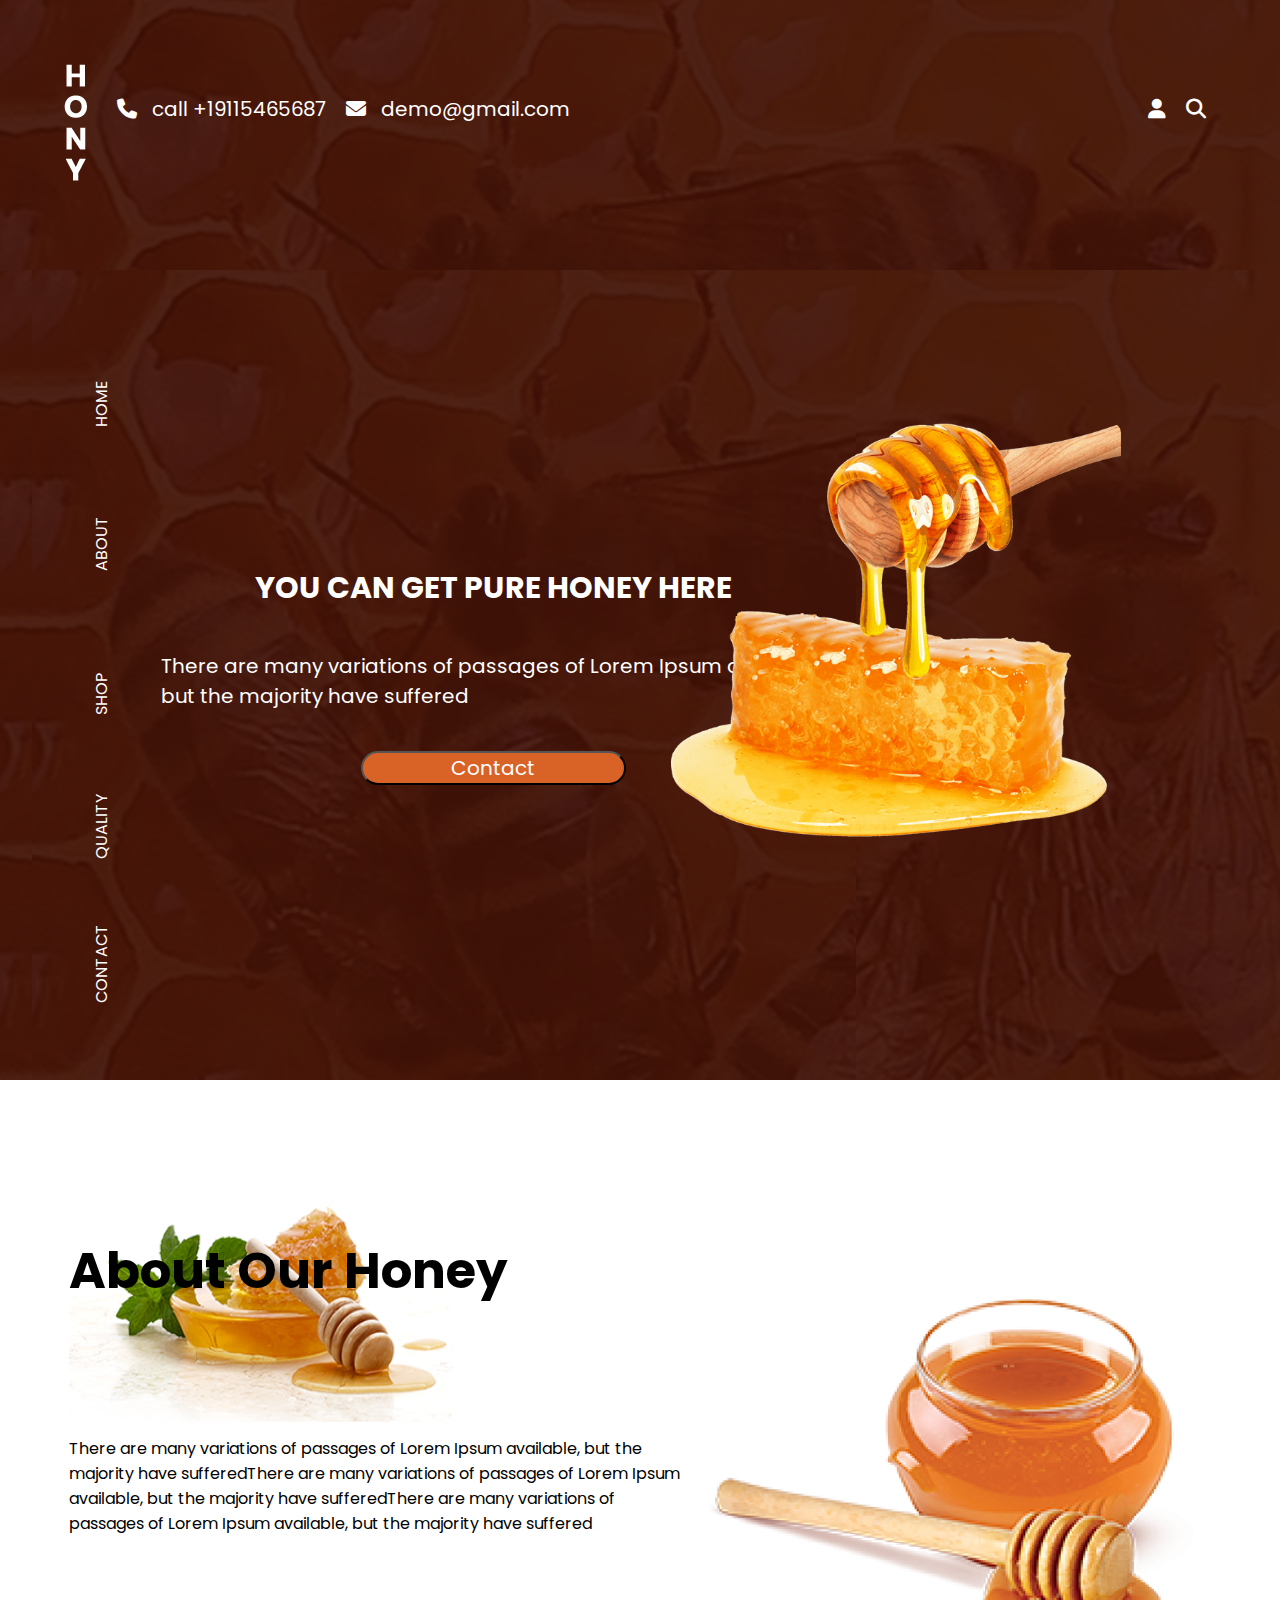
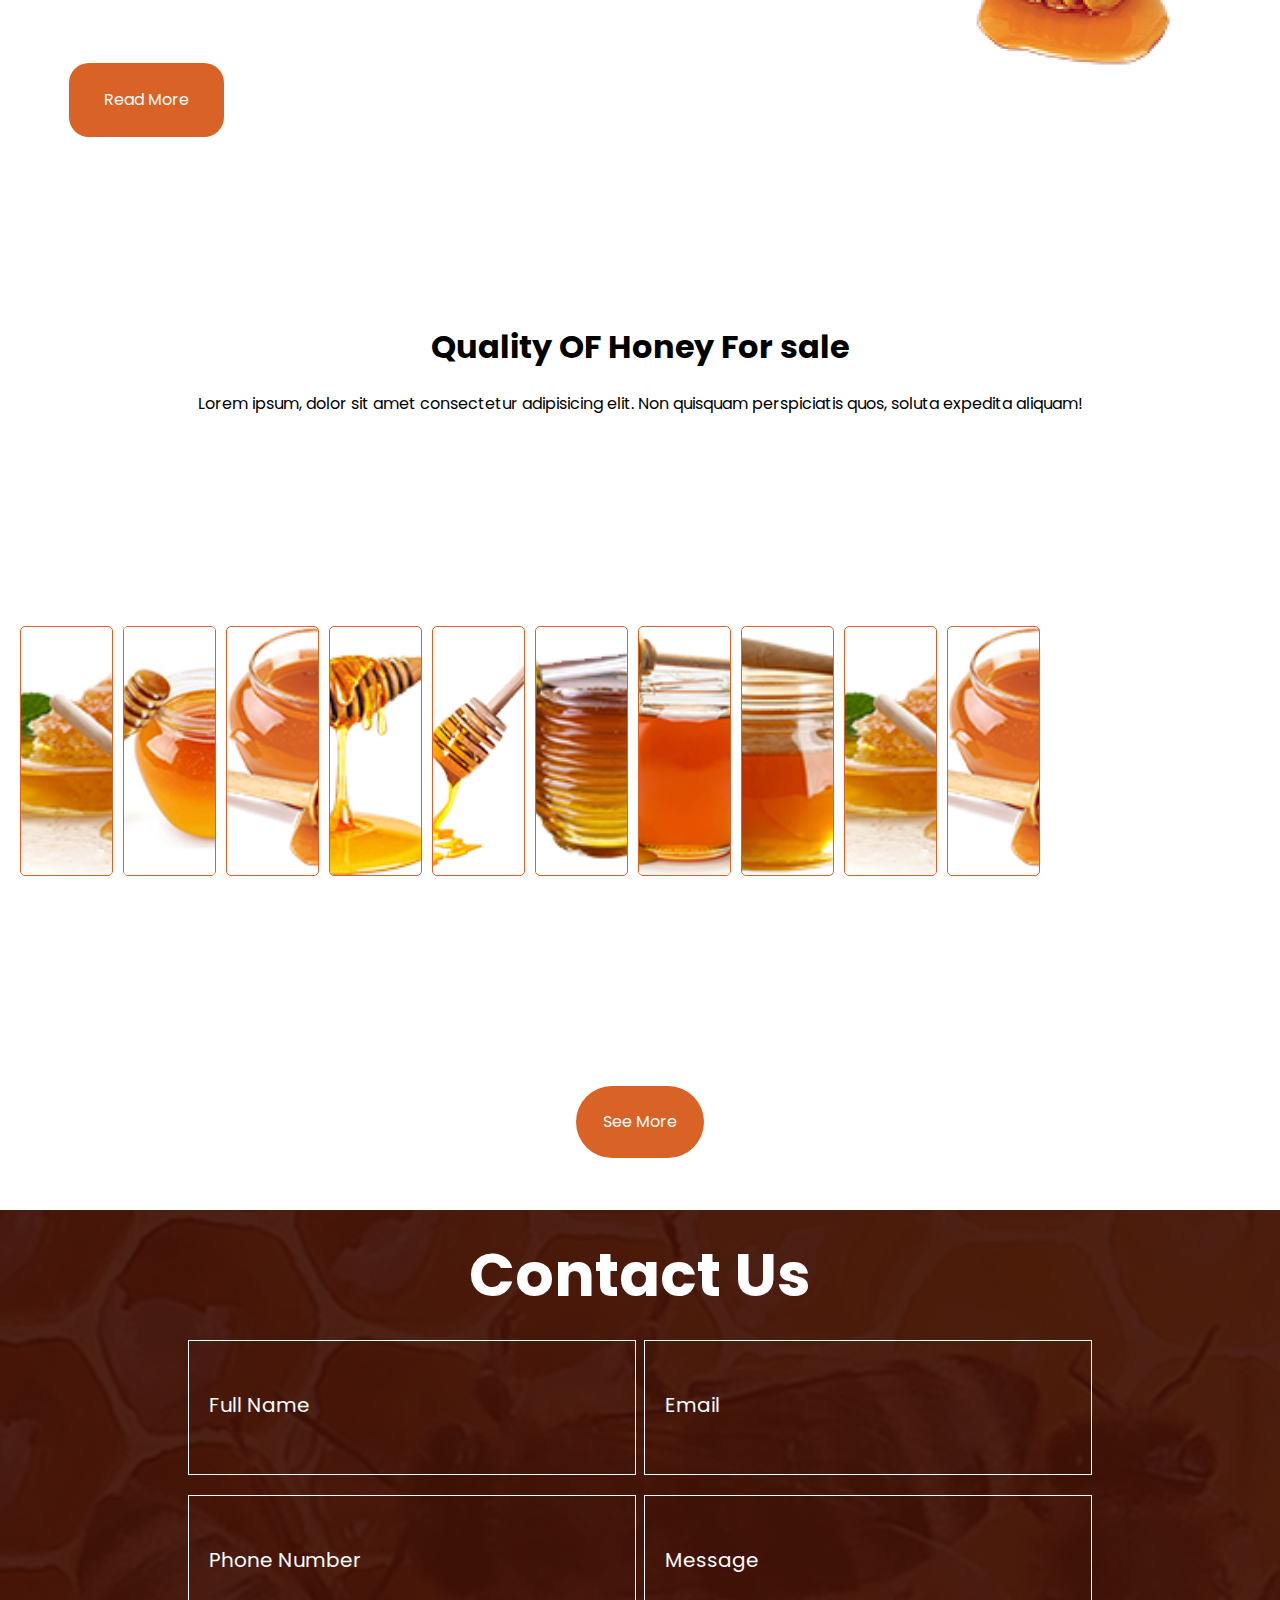
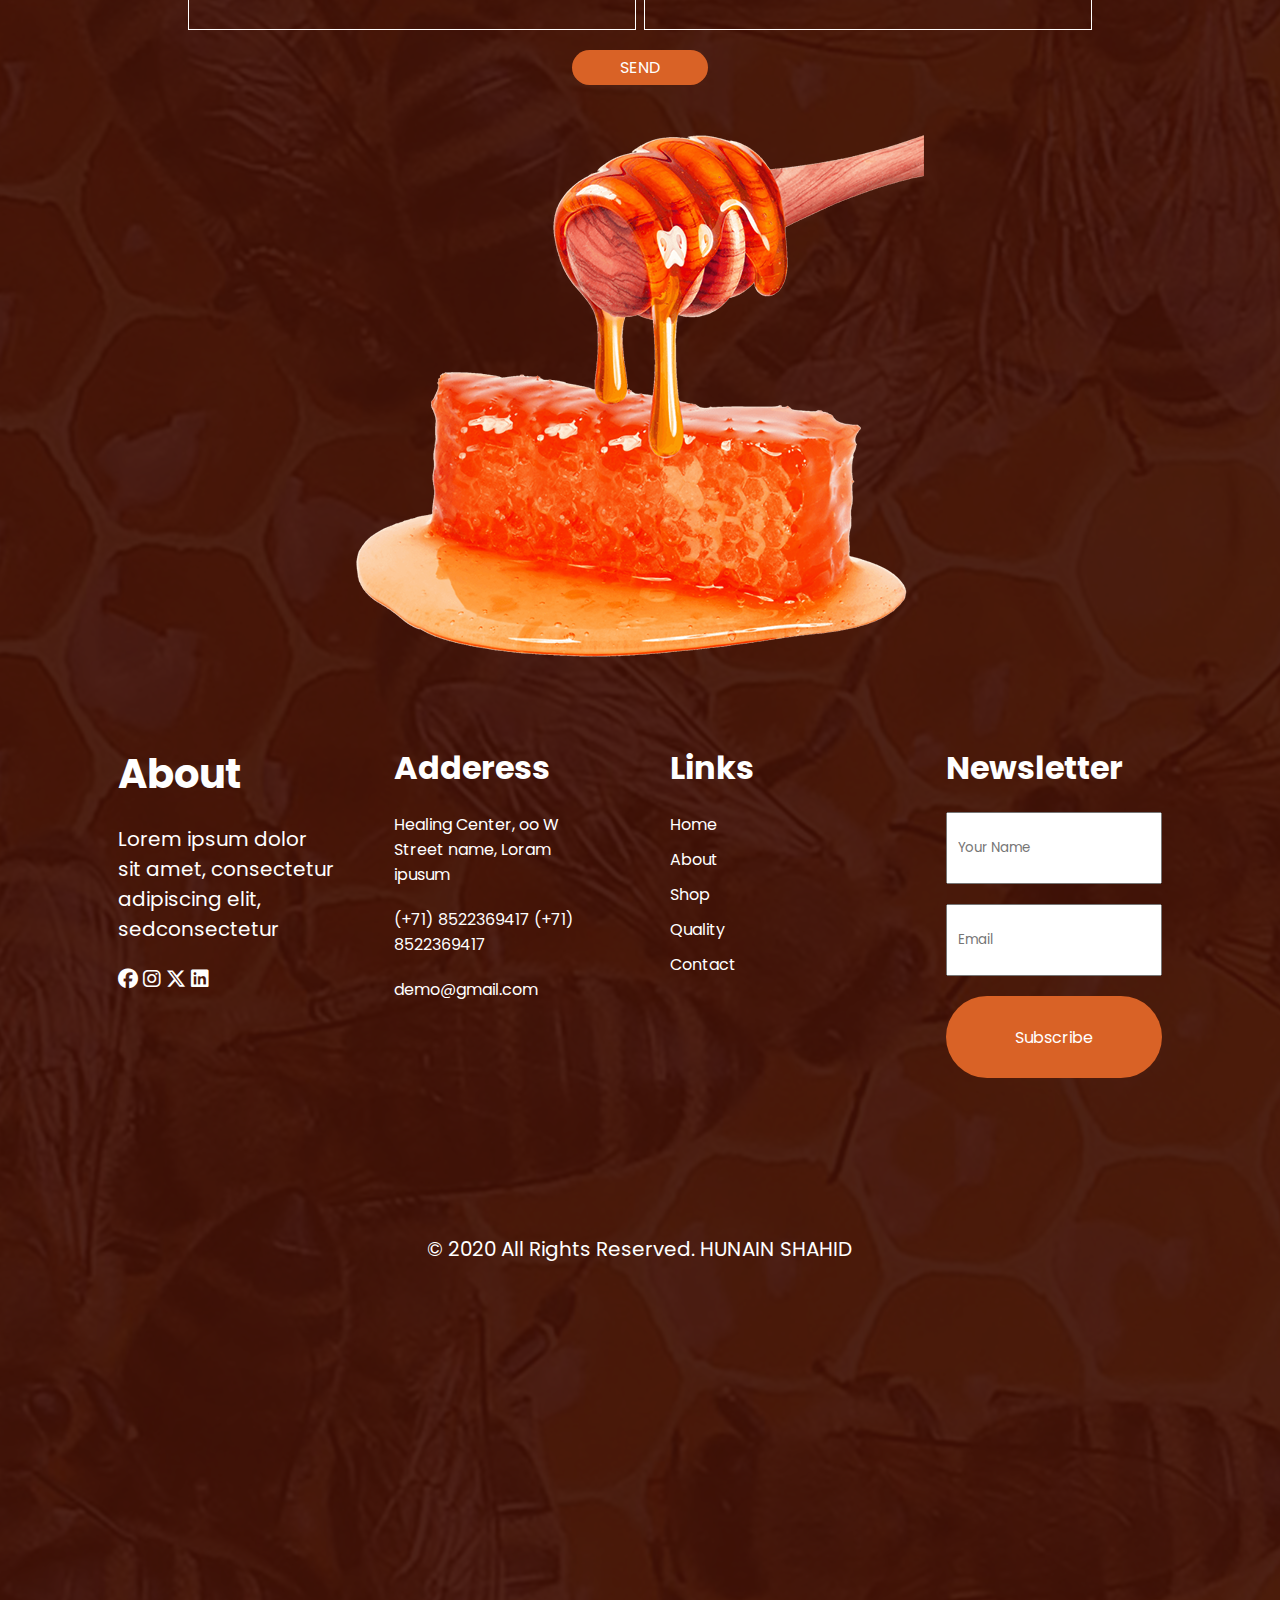
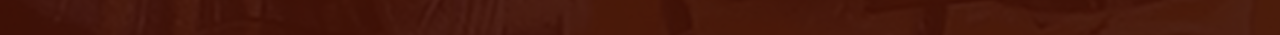
<file: index.html>
<!DOCTYPE html>
<html lang="en">

<head>
    <meta charset="UTF-8">
    <meta name="viewport" content="width=device-width, initial-scale=1.0">
    <title>HONEY</title>
    <link rel="stylesheet" href="https://cdnjs.cloudflare.com/ajax/libs/font-awesome/6.5.1/css/all.min.css">
    <link rel="preconnect" href="https://fonts.googleapis.com">
    <link rel="preconnect" href="https://fonts.gstatic.com" crossorigin>
    <link
        href="https://fonts.googleapis.com/css2?family=Poppins:ital,wght@0,100;0,200;0,300;0,400;0,500;0,600;0,700;0,800;0,900;1,100;1,200;1,300;1,400;1,500;1,600;1,700;1,800;1,900&display=swap"
        rel="stylesheet">
    <link rel="stylesheet" href="./style.css">
</head>

<body>
    <!-- nav -->
    <section class="nav">
        <div class="left">
            <img src="./images/logo.png" alt="">
        </div>
        <div class="right">
            <div class="idar">
                <p><i class="fa-solid fa-phone"></i>&nbsp; &nbsp;call +19115465687</p>
                <p> <i class="fa-solid fa-envelope"></i>&nbsp; &nbsp;demo@gmail.com</p>
            </div>
            <div class="udar">
                <i class="fa-solid fa-user"></i>
                <i class="fa-solid fa-magnifying-glass"></i>
            </div>
        </div>
    </section>
    <!-- header -->
    <section class="navbar">
        <div class="navbar">
            <div class="navb">
                <ul>
                    <li><a href="">HOME</a></li>
                    <li><a href="">ABOUT</a></li>
                    <li><a href="">SHOP</a></li>
                    <li><a href="">QUALITY</a></li>
                    <li><a href="">CONTACT</a></li>
                </ul>
            </div>
            <div class="content">
                <h2>YOU CAN GET PURE HONEY HERE</h2>
                <p>There are many variations of passages of Lorem Ipsum available, <br>but the majority have suffered
                </p>
                <button>Contact</button>
            </div>
        </div>
        <div class="slider">
            <div class="slider-area">
                <div class="img-area">
                    <img src="./images/banner_img.png">
                    <img src="./images/banner_img.png">
                    <img src="./images/banner_img.png">
                </div>
            </div>
        </div>
    </section>
    <!-- about -->
    <section class="about">
        <div class="about-left">
            <img src="./images/about_left.png" alt="">
            <h1>About Our Honey</h1>
            <p>There are many variations of passages of Lorem Ipsum available, but the majority have sufferedThere are
                many variations of passages of Lorem Ipsum available, but the majority have sufferedThere are many
                variations of passages of Lorem Ipsum available, but the majority have suffered</p>
            <button>Read More</button>
        </div>
        <div class="about-right">
            <img src="./images/about.png" alt="">
        </div>
    </section>
    <!-- quality -->
    <section class="quality">
        <h1>Quality OF Honey For sale</h1>
        <p>Lorem ipsum, dolor sit amet consectetur adipisicing elit. Non quisquam perspiciatis quos, soluta expedita
            aliquam!</p>
        <div class="quality-handle">
            <div class="qa-first">
                <img src="./images/quality1.png" alt="">
                <img src="./images/quality2.png" alt="">
                <img src="./images/quality3.png" alt="">
                <img src="./images/quality4.png" alt="">
                <img src="./images/quality5.png" alt="">
                <img src="./images/quality6.png" alt="">
                <img src="./images/quality7.png" alt="">
                <img src="./images/quality8.png" alt="">
                <img src="./images/quality1.png" alt="">
                <img src="./images/quality3.png" alt="">
            </div>
        </div>
        <button>See More</button>
    </section>
    <section class="contact">
        <div class="c-first">
            <h1>Contact Us</h1>
            <form>
                <div class="form-up">
                    <input type="text" placeholder="Full Name">
                    <input type="text" placeholder="Email">
                </div>
                <div class="form-down">
                    <input type="text" placeholder="Phone Number">
                    <input type="text" placeholder="Message">
                </div>
            </form>
            <button>SEND</button>
        </div>
        <div class="c-second">
            <img src="./images/./honet_img.png" alt="">
        </div>
        <div class="c-third">
            <div class="ft1 ft">
                <h1>About</h1>
                <p>Lorem ipsum dolor sit amet, consectetur adipiscing elit, sedconsectetur</p>
                <div class="icon">
                    <i class="fa-brands fa-facebook"></i>
                    <i class="fa-brands fa-instagram"></i>
                    <i class="fa-brands fa-x-twitter"></i>
                    <i class="fa-brands fa-linkedin"></i>
                </div>
            </div>
            <div class="ft2 ft">
                <h1>Adderess</h1>
                <p>Healing Center, oo W Street name,
                    Loram ipusum</p>
                <p>(+71) 8522369417
                    (+71) 8522369417</p>
                <p>demo@gmail.com</p>
            </div>
            <div class="ft3 ft">
                <h1>Links</h1>
                <ol>
                    <li>Home</li>
                    <li>About</li>
                    <li>Shop</li>
                    <li>Quality</li>
                    <li>Contact</li>
                    </0l>
            </div>
            <div class="ft4 ft">
                <h1>Newsletter</h1>
                <input type="text" placeholder="Your Name">
                <input type="text" placeholder="Email">
                <button>Subscribe</button>
            </div>
        </div>
        <div class="footer">
            <p>© 2020 All Rights Reserved. HUNAIN SHAHID</p>
        </div>
    </section>

</body>

</html>
</file>
<file: style.css>
* {
    margin: 0%;
    padding: 0%;
    box-sizing: border-box;
    font-family: "Poppins", sans-serif;
}

html,
body {
    height: 100%;
    width: 100%;
}

.nav {
    display: flex;
    gap: 20px;
    padding: 5%;
    background-image: url("./images/body_bg.png");
    /* background-repeat: no-repeat;
  background-size: cover; */
    color: white;
    font-size: 20px;
    height: 30vh;
}

.right {
    padding: 10px;
    width: 100%;
    height: 10vh;
    align-items: center;
    display: flex;
    justify-content: space-between;
}

.right>.idar {
    display: flex;
    gap: 20px;
}

.right>.udar {
    display: flex;
    gap: 20px;
}

.navbar {
    background-image: url("./images/body_bg.png");
}

.navbar {
    display: flex;
    align-items: center;
    height: 90vh;
    gap: 20px;
    font-size: 20px;
    padding: 2.5%;
}

ul {

    height: 80vh;
    list-style: none;
    display: flex;
    flex-direction: column;
    justify-content: space-around;


}

a {
    display: flex;
    color: white;
    font-size: 16px;
    text-decoration: none;
    rotate: 270deg;
}

.content {
    display: flex;
    flex-direction: column;
    align-items: center;
    justify-content: center;
    gap: 40px;
    color: white;
}

.content>button {
    background-color: #D96226;
    color: white;
    width: 40%;
    border-radius: 50px;
    height: 10%;
    font-size: 20px;
}

.content>button:hover {
    background-color: #000000;
    transition: .5s;
}

.slider-area {
    position: absolute;
    transform: translate(-50%, -50%);
    top: 70%;
    left: 70%;
    width: 50vmin;
    border-radius: 10px;
    overflow: hidden;
}

.img-area {
    width: 100%;
    display: flex;
    animation: animate 15s linear infinite;
}

.img-area img {
    max-width: 100%;
}

@keyframes animate {
    0% {
        transform: translateX(0);
    }

    25% {
        transform: translateX(0);
    }

    30% {
        transform: translateX(-100%);
    }

    50% {
        transform: translateX(-100%);
    }

    55% {
        transform: translateX(-200%);
    }

    75% {
        transform: translateX(-200%);
    }

    80% {
        transform: translateX(-300%);
    }

    100% {
        transform: translateX(-300%);
    }
}

.about {
    height: 90vh;
    width: 100%;
    display: flex;
    align-items: center;
    justify-content: center;
    gap: 10px;
    /* padding: 10px; */
    /* font-weight: 10px; */

}

.about-right {
    width: 40%;
}

.about-left {
    height: 70vh;
    width: 50%;
    display: flex;
    flex-direction: column;
    justify-content: space-around;
    padding: 10px;
    gap: 20px;
    position: relative;
}

.about-left>h1 {
    font-weight: 50px;
    font-size: 50px;
    background-repeat: no-repeat;
    background-size: cover;
}

.about-left>p {
    /* margin-bottom: 40px; */
}

.about-left>img {
    position: absolute;
    width: 60%;
    height: 40%;
    z-index: -1;
    top: 0;
}

.about-left>button {
    width: 25%;
    height: 12%;
    border-radius: 20px;
    border-style: none;
    padding: 5px;
    background-color: #D96226;
    font-size: 16px;
    color: white;
}

.quality {
    height: 100vh;
    display: flex;
    flex-direction: column;
    align-items: center;
    justify-content: center;
    gap: 20px;
    font-weight: 20px;
}

.quality-handle {
    display: flex;
    height: 70vh;
    align-items: center;
    padding: 20px;
}

.qa-first {
    display: flex;
    width: 30%;
    height: 250px;
    gap: 10px;
}

.qa-first>img {
    width: 25%;
    height: 250px;
    aspect-ratio: 1/1;
    object-fit: cover;
    border: 1.5px solid #d96226;
    border-radius: 5px;
    transition: ease 0.5s;

}

.qa-first>img:hover {
    width: 100%;
    scale: 1.1;
}

.quality>button {
    width: 10%;
    height: 8%;
    border-radius: 50px;
    border-style: none;
    padding: 5px;
    background-color: #D96226;
    font-size: 16px;
    color: white;
}

/* contact us */
.contact {
    height: 225vh;
    background-image: url("./images/body_bg.png");
    display: flex;
    flex-direction: column;
    align-items: center;
    margin-top: 20px;
    gap: 30px;
}

.c-first {
    display: flex;
    flex-direction: column;
    align-items: center;
    font-size: 30px;
    padding: 20px;
    gap: 20px;
}

.c-first>h1 {
    color: white;
}

form {
    display: flex;
    flex-direction: column;
    gap: 20px;
}

.c-first>form>.form-up>input {
    height: 15vh;
    width: 35vw;
    background: transparent;
    border: 1px solid white;
    padding: 20px;

}

.c-first>form>.form-up>input::placeholder {
    color: white;
    font-size: 20px;
}

.c-first>form>.form-down>input {
    height: 15vh;
    width: 35vw;
    background: transparent;
    border: 1px solid white;
    padding: 20px;

}

.c-first>form>.form-down>input::placeholder {
    color: white;
    font-size: 20px;
}

.c-first>button {
    width: 15%;
    height: 10%;
    border-radius: 50px;
    border-style: none;
    padding: 5px;
    background-color: #D96226;
    font-size: 16px;
    color: white;
}

.c-third {
    display: flex;
    color: white;
    padding: 30px;
    gap: 20px;
    align-items: center;
    justify-content: space-around;
}

.ft {
    height: 50vh;
    width: 20vw;
    padding: 20px;
}

.ft1 {
    display: flex;
    flex-direction: column;
    gap: 20px;
    font-size: 20px;
}

.ft2 {
    display: flex;
    flex-direction: column;
    gap: 20px;
}

.ft3 {
    display: flex;
    flex-direction: column;
    gap: 20px;
}

.ft3>ol {
    list-style: none;
    display: flex;
    flex-direction: column;
    gap: 10px;
}

.ft4 {
    display: flex;
    flex-direction: column;
    gap: 20px;
}

.ft4>input {
    height: 8vh;
    padding: 10px;
}

.ft4>button {
    height: 20%;
    border-radius: 50px;
    border-style: none;
    padding: 5px;
    background-color: #D96226;
    font-size: 16px;
    color: white;
}

.footer {
    color: white;
    font-size: 20px;
}

.footer:hover {
    color: #D96226;
    transition: .5s ease;
}
</file>
